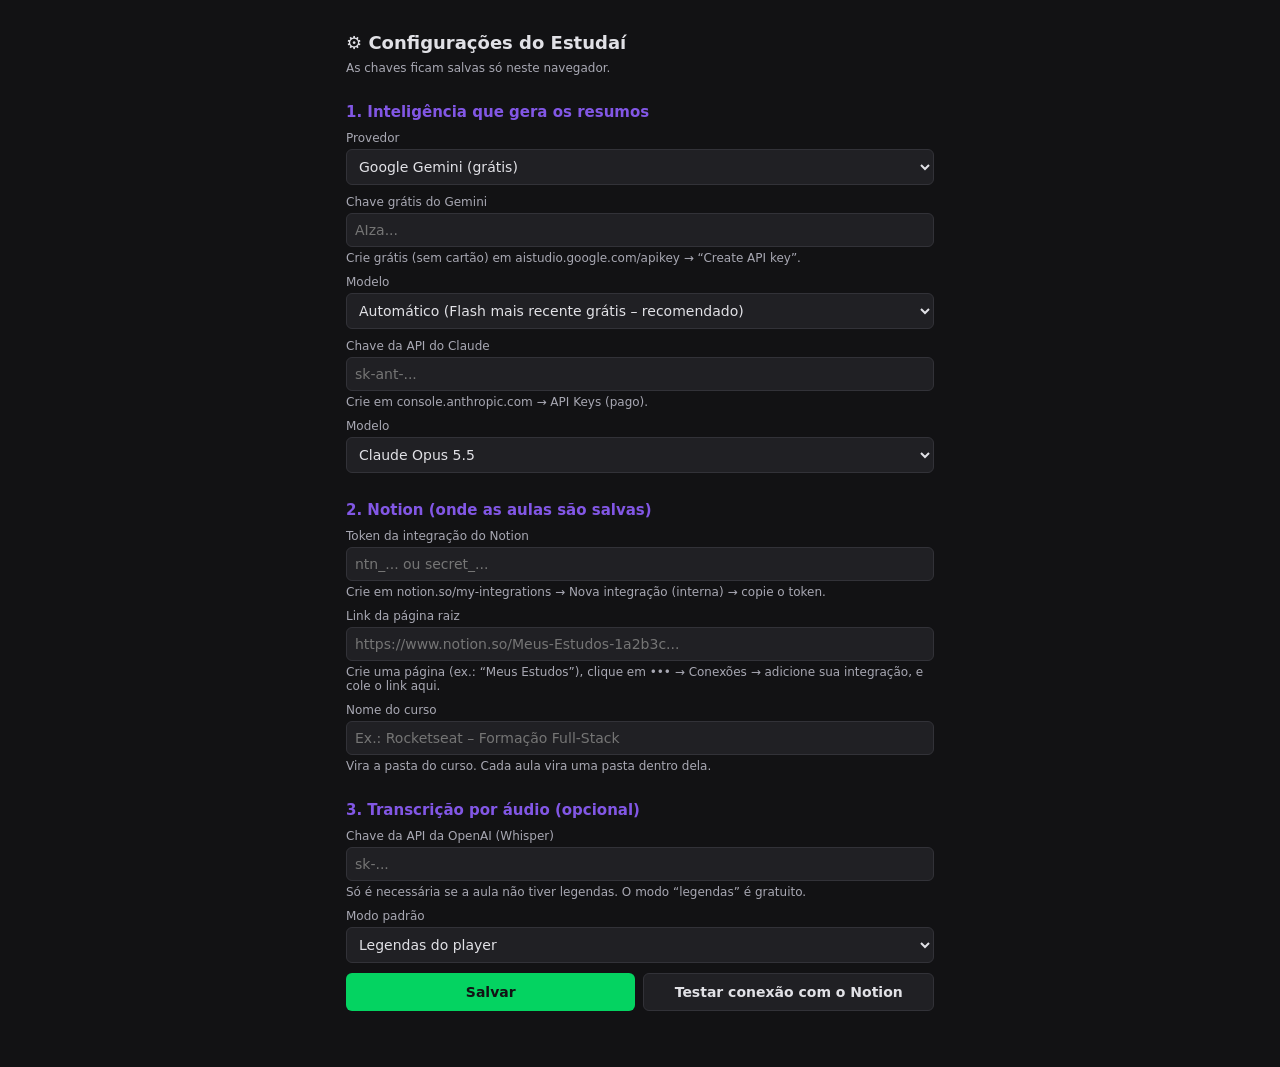
<file: extensao-estudos-notion/options.html>
<!doctype html>
<html lang="pt-BR">
  <head>
    <meta charset="utf-8" />
    <title>Estudaí – Configurações</title>
    <link rel="stylesheet" href="styles.css" />
  </head>
  <body class="options">
    <h1>⚙️ Configurações do Estudaí</h1>
    <p class="muted">As chaves ficam salvas só neste navegador.</p>

    <h2>1. Inteligência que gera os resumos</h2>
    <label>Provedor</label>
    <select id="provider">
      <option value="gemini">Google Gemini (grátis)</option>
      <option value="claude">Claude (API paga)</option>
    </select>

    <div id="geminiBox">
      <label>Chave grátis do Gemini</label>
      <input id="geminiKey" type="password" placeholder="AIza..." />
      <small>Crie grátis (sem cartão) em aistudio.google.com/apikey → “Create API key”.</small>
      <label>Modelo</label>
      <select id="geminiModel">
        <option value="auto">Automático (Flash mais recente grátis – recomendado)</option>
        <option value="gemini-2.5-flash">Gemini 2.5 Flash</option>
        <option value="gemini-2.5-pro">Gemini 2.5 Pro (cota grátis bem menor)</option>
      </select>
    </div>

    <div id="claudeBox">
      <label>Chave da API do Claude</label>
      <input id="anthropicKey" type="password" placeholder="sk-ant-..." />
      <small>Crie em console.anthropic.com → API Keys (pago).</small>
      <label>Modelo</label>
      <select id="model">
        <option value="claude-opus-5-5">Claude Opus 5.5</option>
        <option value="claude-sonnet-5-5">Claude Sonnet 5.5 (mais barato)</option>
      </select>
    </div>

    <h2>2. Notion (onde as aulas são salvas)</h2>
    <label>Token da integração do Notion</label>
    <input id="notionToken" type="password" placeholder="ntn_... ou secret_..." />
    <small>Crie em notion.so/my-integrations → Nova integração (interna) → copie o token.</small>
    <label>Link da página raiz</label>
    <input id="notionRoot" placeholder="https://www.notion.so/Meus-Estudos-1a2b3c..." />
    <small>Crie uma página (ex.: “Meus Estudos”), clique em ••• → Conexões → adicione sua integração, e cole o link aqui.</small>
    <label>Nome do curso</label>
    <input id="courseName" placeholder="Ex.: Rocketseat – Formação Full-Stack" />
    <small>Vira a pasta do curso. Cada aula vira uma pasta dentro dela.</small>

    <h2>3. Transcrição por áudio (opcional)</h2>
    <label>Chave da API da OpenAI (Whisper)</label>
    <input id="openaiKey" type="password" placeholder="sk-..." />
    <small>Só é necessária se a aula não tiver legendas. O modo “legendas” é gratuito.</small>
    <label>Modo padrão</label>
    <select id="defaultMode">
      <option value="captions">Legendas do player</option>
      <option value="audio">Áudio da aba</option>
    </select>

    <div class="row">
      <button id="save" class="primary">Salvar</button>
      <button id="test" class="secondary">Testar conexão com o Notion</button>
    </div>
    <p id="msg" class="status"></p>

    <script type="module" src="options.js"></script>
  </body>
</html>
</file>
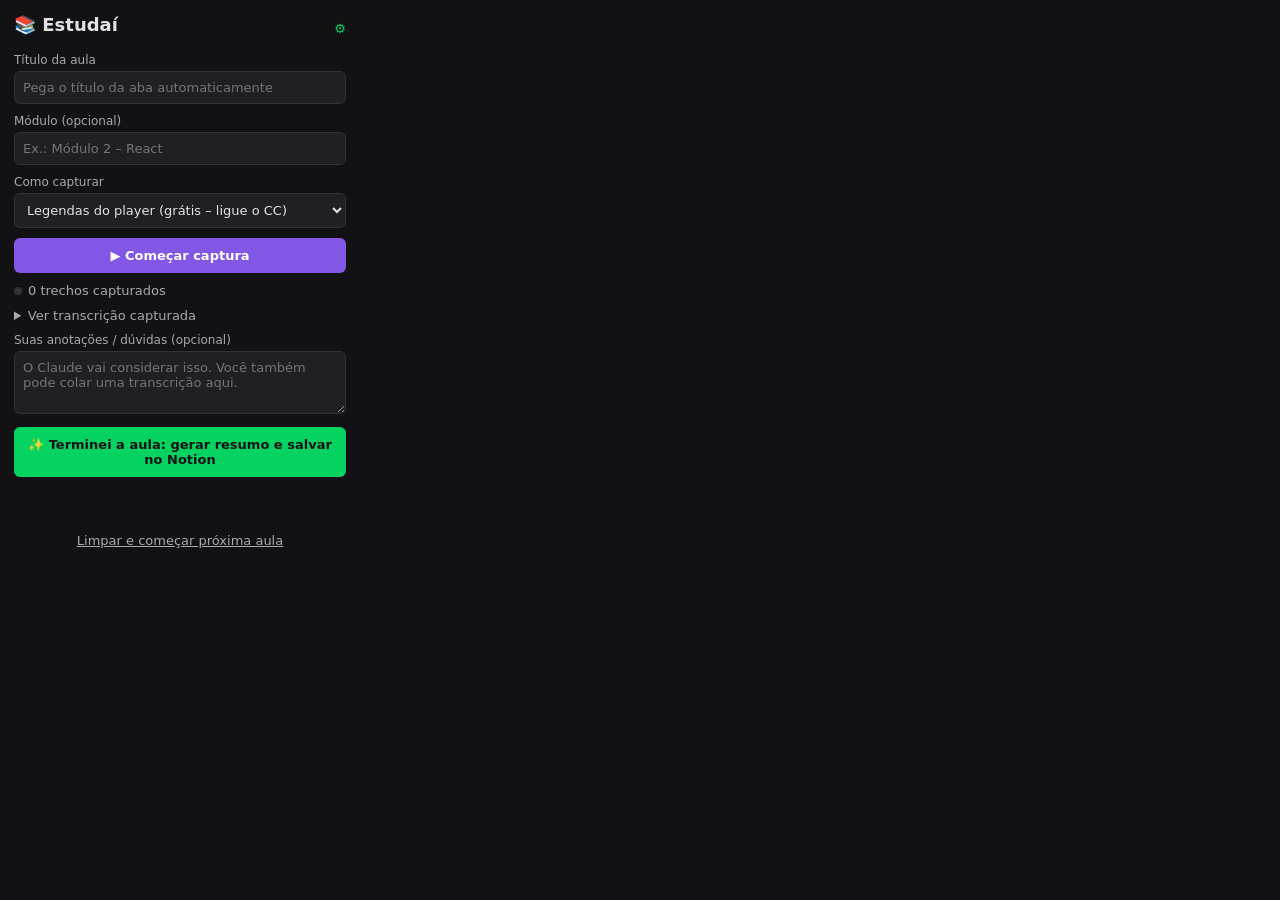
<file: extensao-estudos-notion/popup.html>
<!doctype html>
<html lang="pt-BR">
  <head>
    <meta charset="utf-8" />
    <link rel="stylesheet" href="styles.css" />
  </head>
  <body class="popup">
    <header>
      <h1>📚 Estudaí</h1>
      <a href="#" id="openOptions" title="Configurações">⚙️</a>
    </header>

    <div id="setupWarning" class="warning hidden">
      Configure a chave do Gemini e o Notion antes de começar.
      <button id="goSetup" class="secondary">Abrir configurações</button>
    </div>

    <section>
      <label>Título da aula</label>
      <input id="lessonTitle" placeholder="Pega o título da aba automaticamente" />

      <label>Módulo (opcional)</label>
      <input id="moduleName" placeholder="Ex.: Módulo 2 – React" />

      <label>Como capturar</label>
      <select id="mode">
        <option value="captions">Legendas do player (grátis – ligue o CC)</option>
        <option value="audio">Áudio da aba (transcrição por voz)</option>
      </select>
    </section>

    <div class="row">
      <button id="startBtn">▶️ Começar captura</button>
      <button id="stopBtn" class="secondary hidden">⏸️ Pausar</button>
    </div>

    <div class="counter"><span id="dot" class="dot"></span><span id="counter">0 trechos capturados</span></div>

    <details>
      <summary>Ver transcrição capturada</summary>
      <pre id="preview"></pre>
    </details>

    <label>Suas anotações / dúvidas (opcional)</label>
    <textarea id="notes" rows="3" placeholder="O Claude vai considerar isso. Você também pode colar uma transcrição aqui."></textarea>

    <button id="generateBtn" class="primary">✨ Terminei a aula: gerar resumo e salvar no Notion</button>

    <p id="status" class="status"></p>
    <p id="result" class="result"></p>

    <button id="resetBtn" class="link">Limpar e começar próxima aula</button>

    <script src="popup.js"></script>
  </body>
</html>
</file>
<file: extensao-estudos-notion/styles.css>
:root {
  --bg: #121214;
  --card: #202024;
  --text: #e1e1e6;
  --muted: #a8a8b3;
  --accent: #8257e5;
  --accent-2: #04d361;
  --error: #f75a68;
  --border: #323238;
}
* { box-sizing: border-box; }
body {
  margin: 0;
  font-family: system-ui, -apple-system, "Segoe UI", Roboto, sans-serif;
  background: var(--bg);
  color: var(--text);
  font-size: 13px;
}
body.popup { width: 360px; padding: 14px; }
body.options { max-width: 620px; margin: 0 auto; padding: 32px 16px; font-size: 14px; }
header { display: flex; justify-content: space-between; align-items: center; }
h1 { font-size: 18px; margin: 0 0 8px; }
h2 { font-size: 15px; margin: 28px 0 6px; color: var(--accent); }
a { color: var(--accent-2); text-decoration: none; }
label { display: block; margin: 10px 0 4px; color: var(--muted); font-size: 12px; }
small, .muted { display: block; color: var(--muted); font-size: 12px; margin-top: 4px; }
input, select, textarea {
  width: 100%;
  background: var(--card);
  color: var(--text);
  border: 1px solid var(--border);
  border-radius: 6px;
  padding: 8px;
  font: inherit;
}
textarea { resize: vertical; }
button {
  border: 0;
  border-radius: 6px;
  padding: 10px 12px;
  font: inherit;
  font-weight: 600;
  cursor: pointer;
  background: var(--accent);
  color: #fff;
  width: 100%;
  margin-top: 10px;
}
button:disabled { opacity: 0.5; cursor: wait; }
button.primary { background: var(--accent-2); color: #121214; }
button.secondary { background: var(--card); border: 1px solid var(--border); color: var(--text); }
button.link { background: none; color: var(--muted); font-weight: 400; text-decoration: underline; }
.row { display: flex; gap: 8px; }
.hidden { display: none !important; }
.counter { display: flex; align-items: center; gap: 6px; margin: 10px 0; color: var(--muted); }
.dot { width: 8px; height: 8px; border-radius: 50%; background: var(--border); }
.dot.on { background: var(--error); animation: pulse 1.2s infinite; }
@keyframes pulse { 50% { opacity: 0.3; } }
details { margin-bottom: 6px; }
summary { cursor: pointer; color: var(--muted); }
pre {
  white-space: pre-wrap;
  max-height: 140px;
  overflow: auto;
  background: var(--card);
  padding: 8px;
  border-radius: 6px;
  font-size: 11px;
}
.status { margin: 10px 0 0; min-height: 1em; }
.status.ok { color: var(--accent-2); }
.status.error { color: var(--error); }
.status.busy { color: var(--accent); }
.result a { font-weight: 600; }
.warning {
  background: #3a2a10;
  border: 1px solid #b8860b;
  padding: 8px;
  border-radius: 6px;
  margin: 8px 0;
}
</file>
